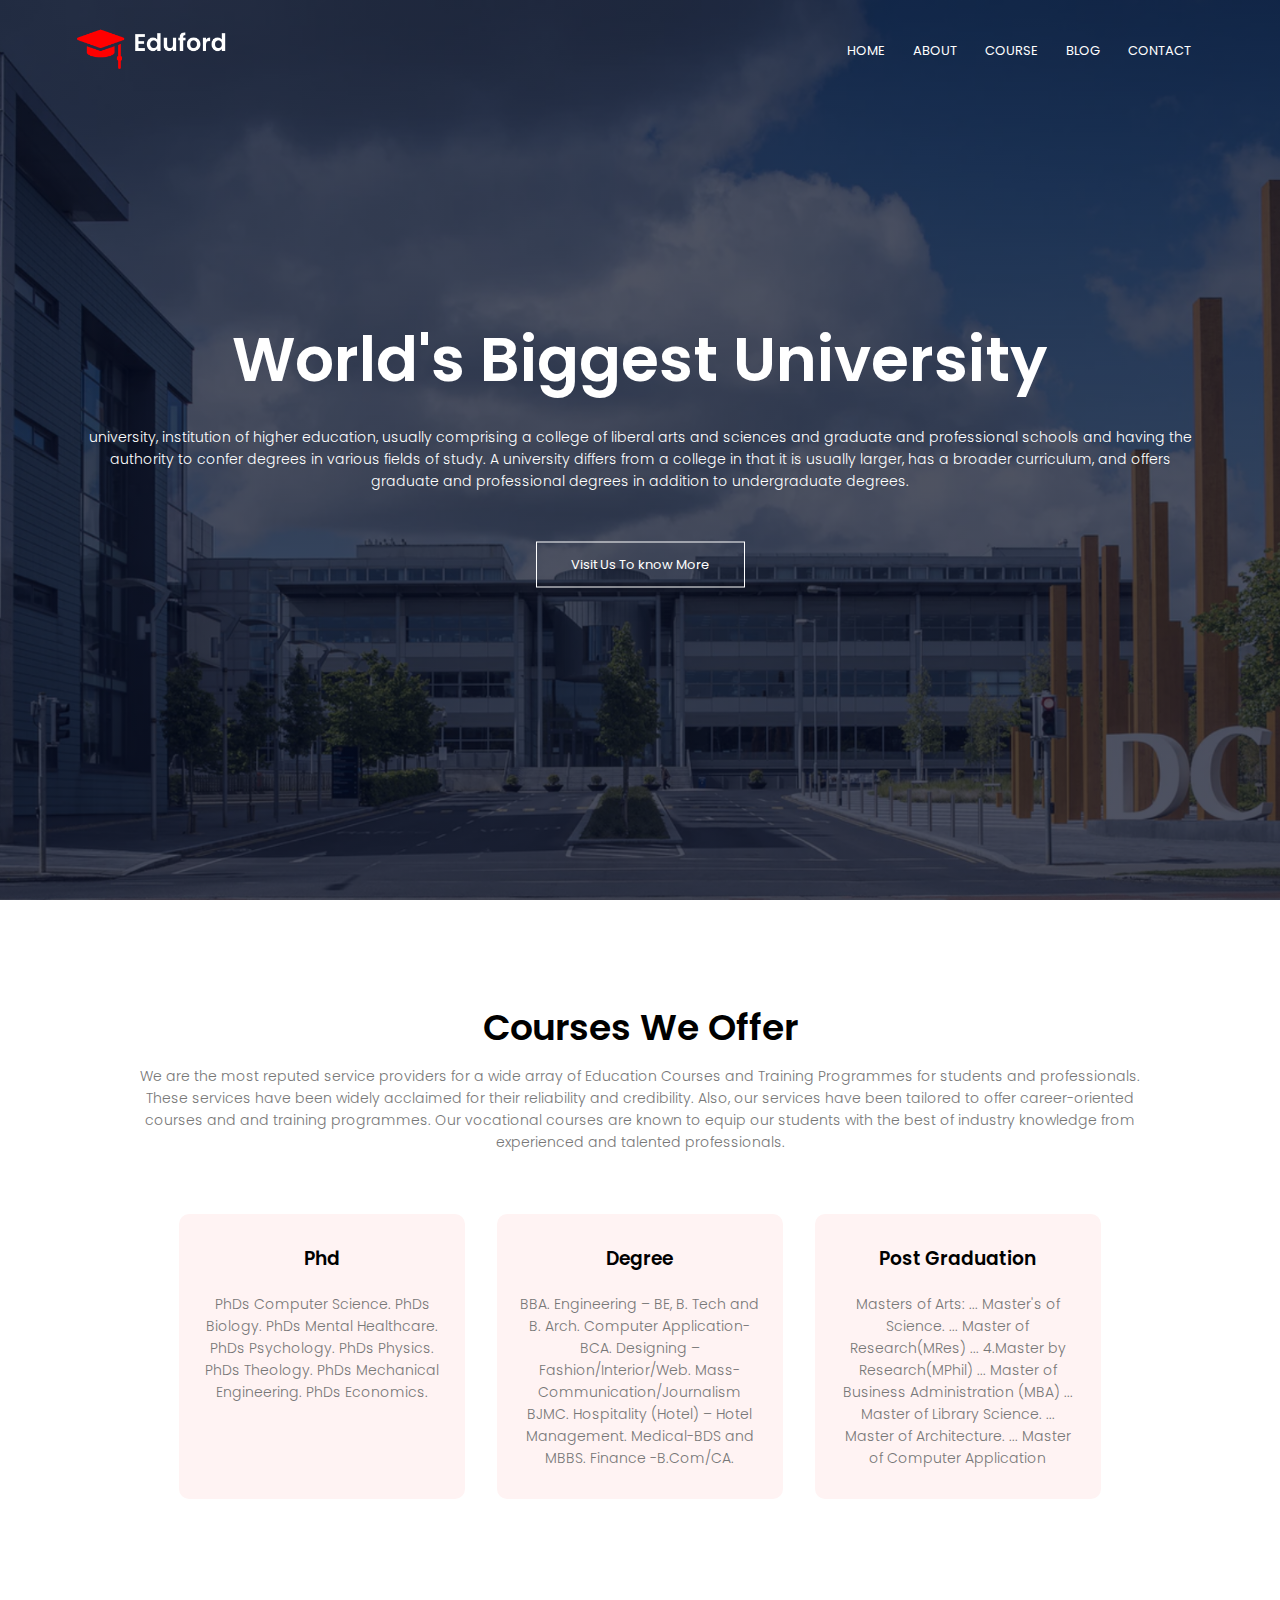
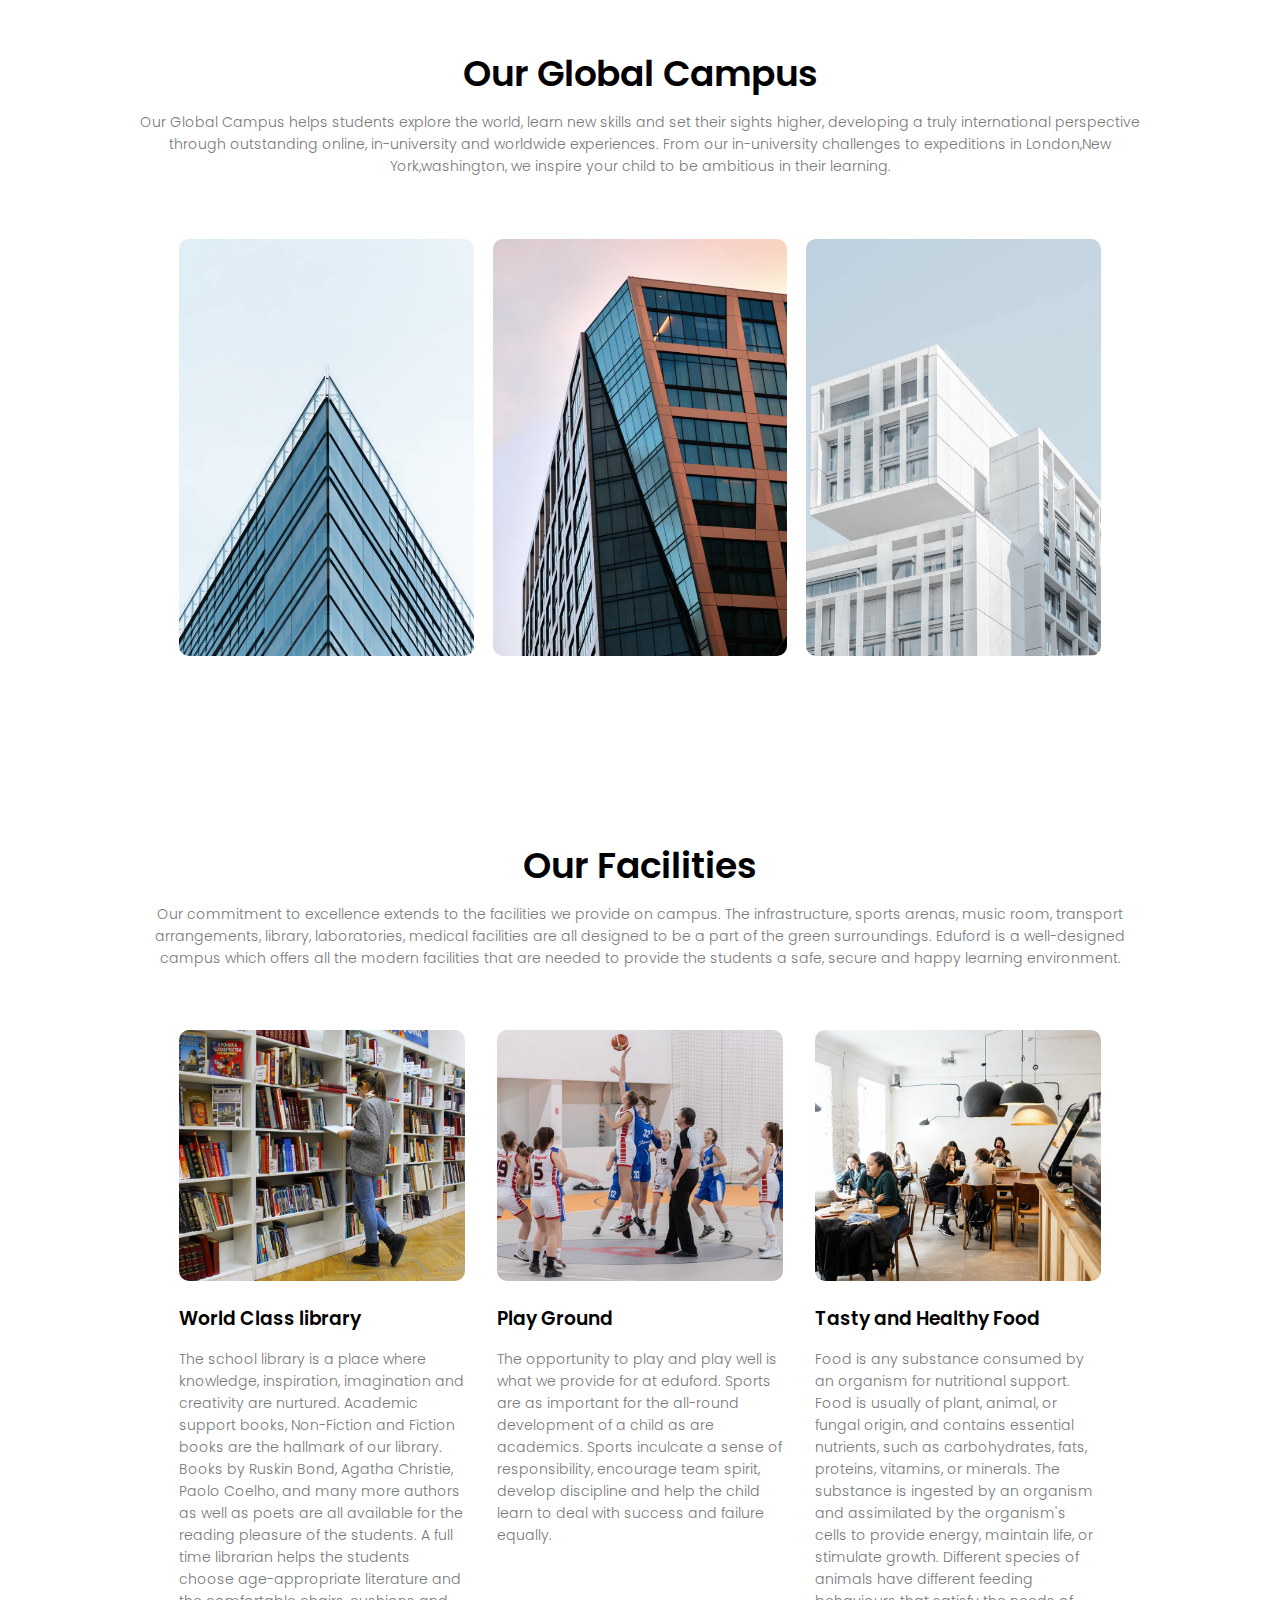
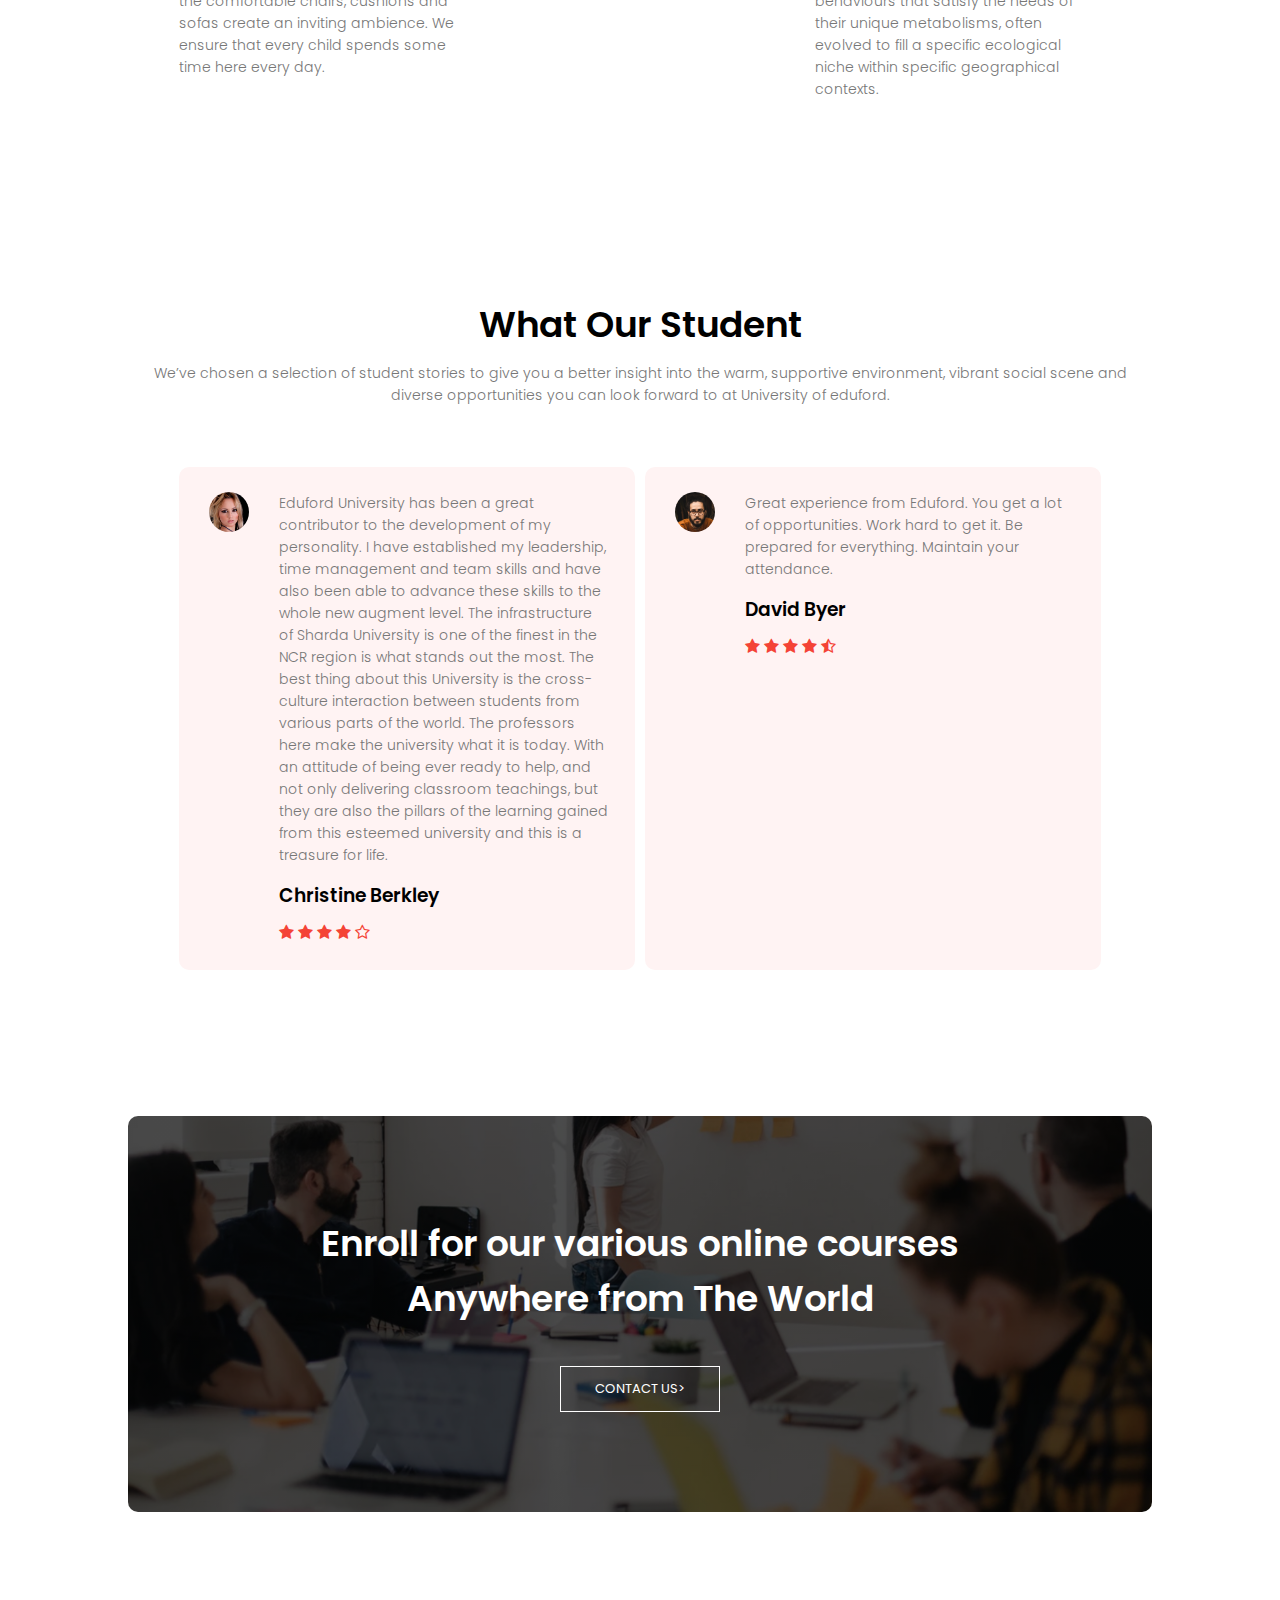
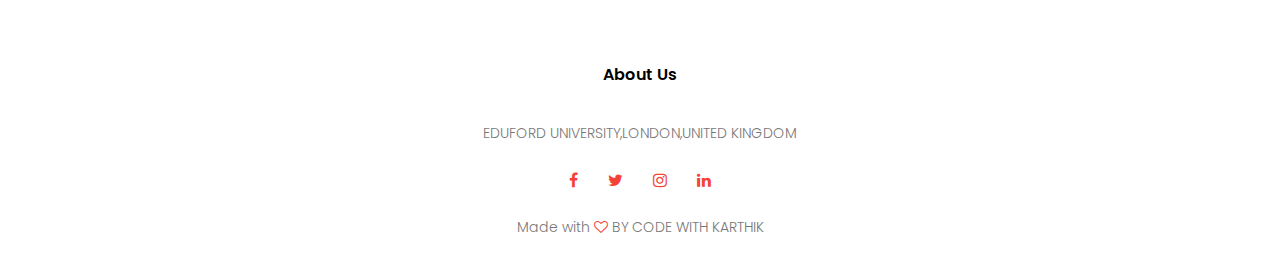
<file: index.html>
<!DOCTYPE html>
<html lang="en">
<head>
    <meta charset="UTF-8">
    <meta http-equiv="X-UA-Compatible" content="IE=edge">
    <meta name="viewport" content="width=device-width, initial-scale=1.0">
    <title>University Website</title>
    <link rel="stylesheet" href="style.css">
    <link rel="preconnect" href="https://fonts.googleapis.com">
<link rel="preconnect" href="https://fonts.gstatic.com" crossorigin>
<link href="https://fonts.googleapis.com/css2?family=Poppins:wght@100;200;300;400;600;700&display=swap" rel="stylesheet">

<link rel="stylesheet" href="https://stackpath.bootstrapcdn.com/font-awesome/4.7.0/css/font-awesome.min.css">
</head>
<body>
    <section class="header">
        <nav>
            <a href="index.html"><img src="eduford_img/logo.png"></a>
            <div class="nav-links" id="navLinks">
                <i class="fa fa-times" onclick="hideMenu()"></i>
                <ul>
                    <li><a href="index.html">HOME</a></li>
                    <li><a href="about.html">ABOUT</a></li>
                    <li><a href="course.html">COURSE</a></li>
                    <li><a href="blog.html">BLOG</a></li>
                    <li><a href="contact.html">CONTACT</a></li>
                </ul>
            </div>
            <i class="fa fa-bars" onclick="showMenu()"></i>
        </nav>
        <div class="text-box">
            <h1>World's Biggest University</h1>
            <p>university, institution of higher education, usually comprising a college of liberal arts and sciences and graduate and professional schools and having the authority to confer degrees in various fields of study. A university differs from a college in that it is usually larger, has a broader curriculum, and offers graduate and professional degrees in addition to undergraduate degrees. </p>
            <a href="" class="hero-btn">Visit Us To know More</a>
        </div>

    </section>
<!--------------Course---------------->

<section class="course">
<h1>Courses We Offer</h1>
<p>We are the most reputed service providers for a wide array of Education Courses and Training Programmes for students and professionals. These services have been widely acclaimed for their reliability and credibility. Also, our services have been tailored to offer career-oriented courses and and training programmes. Our vocational courses are known to equip our students with the best of industry knowledge from experienced and talented professionals.</p>

<div class="row">
    <div class="course-col">
        <h3>Phd</h3>
        <p>PhDs Computer Science.
            PhDs Biology.
            PhDs Mental Healthcare.
            PhDs Psychology.
            PhDs Physics.
            PhDs Theology.
            PhDs Mechanical Engineering.
            PhDs Economics.</p>
    </div>
    <div class="course-col">
        <h3>Degree</h3>
        <p>BBA.
            Engineering – BE, B. Tech and B. Arch.
            Computer Application-BCA.
            Designing – Fashion/Interior/Web.
            Mass-Communication/Journalism BJMC.
            Hospitality (Hotel) – Hotel Management.
            Medical-BDS and MBBS.
            Finance -B.Com/CA.</p>
    </div>
    <div class="course-col">
        <h3>Post Graduation</h3>
        <p>Masters of Arts: ...
            Master's of Science. ...
            Master of Research(MRes) ...
            4.Master by Research(MPhil) ...
            Master of Business Administration (MBA) ...
            Master of Library Science. ...
            Master of Architecture. ...
            Master of Computer Application</p>
    </div>
</div>

</section>

<!-- --------------CAMPUS------------------- -->

<section class="campus">
    <h1>Our Global Campus</h1>
    <p>Our Global Campus helps students explore the world, learn new skills and set their sights higher, developing a truly international perspective through outstanding online, in-university and worldwide experiences. From our in-university challenges to expeditions in London,New York,washington, we inspire your child to be ambitious in their learning.</p>

    <div class="row">
        <div class="campus-col">
        <img src="eduford_img/london.png">
        <div class="layer">
            <h3>LONDON</h3>
        </div>
        </div>
        <div class="campus-col">
            <img src="eduford_img/newyork.png">
            <div class="layer">
                <h3>NEW YORK</h3>
            </div>
            </div>
            <div class="campus-col">
                <img src="eduford_img/washington.png">
                <div class="layer">
                    <h3>WASHINGTON</h3>
                </div>
                </div>

 
    </div>

</section>

<!-- ----------------------facilities------------------------ -->

<section class="facilities">
<h1>Our Facilities</h1>
<p>Our commitment to excellence extends to the facilities we provide on campus. The infrastructure, sports arenas, music room, transport arrangements, library, laboratories, medical facilities are all designed to be a part of the green surroundings. Eduford is a well-designed campus which offers all the modern facilities that are needed to provide the students a safe, secure and happy learning environment.</p>

<div class="row">
    <div class="facilities-col">
        <img src="eduford_img/library.png">
        <h3>World Class library</h3>
        <p>The school library is a place where knowledge, inspiration, imagination and creativity are nurtured.
            Academic support books, Non-Fiction and Fiction books are the hallmark of our library. Books by Ruskin Bond, Agatha Christie, Paolo Coelho, and many more authors as well as poets are all available for the reading pleasure of the students. A full time librarian helps the students choose age-appropriate literature and the comfortable chairs, cushions and sofas create an inviting ambience.
            We ensure that every child spends some time here every day.</p>
    </div>
    <div class="facilities-col">
        <img src="eduford_img/basketball.png">
        <h3>Play Ground</h3>
        <p>The opportunity to play and play well is what we provide for at eduford. Sports are as important for the all-round development of a child as are academics. Sports inculcate a sense of responsibility, encourage team spirit, develop discipline and help the child learn to deal with success and failure equally.</p>
    </div>
    <div class="facilities-col">
        <img src="eduford_img/cafeteria.png">
        <h3>Tasty and Healthy Food</h3>
        <p>Food is any substance consumed by an organism for nutritional support. Food is usually of plant, animal, or fungal origin, and contains essential nutrients, such as carbohydrates, fats, proteins, vitamins, or minerals. The substance is ingested by an organism and assimilated by the organism's cells to provide energy, maintain life, or stimulate growth. Different species of animals have different feeding behaviours that satisfy the needs of their unique metabolisms, often evolved to fill a specific ecological niche within specific geographical contexts.</p>
    </div>
</div>


</section>

<!-- ----------------------------testimonials--------------- -->
<section class="testimonials">
    <h1>What Our Student</h1>
    <p>We’ve chosen a selection of student stories to give you a better insight into the warm, supportive environment, vibrant social scene and diverse opportunities you can look forward to at University of eduford.</p>
<div class="row">
    <div class="testimonials-col">
        <img src="eduford_img/user1.jpg">
        <div>
        <p>
            Eduford University has been a great contributor to the development of my personality. I have established my leadership, time management and team skills and have also been able to advance these skills to the whole new augment level. The infrastructure of Sharda University is one of the finest in the NCR region is what stands out the most. The best thing about this University is the cross-culture interaction between students from various parts of the world. The professors here make the university what it is today. With an attitude of being ever ready to help, and not only delivering classroom teachings, but they are also the pillars of the learning gained from this esteemed university and this is a treasure for life.</p>
        <h3>Christine Berkley</h3>
        <i class="fa fa-star"></i>
        <i class="fa fa-star"></i>
        <i class="fa fa-star"></i>
        <i class="fa fa-star"></i>
        <i class="fa fa-star-o"></i>
    </div>
    </div>
    <div class="testimonials-col">
        <img src="eduford_img/user2.jpg">
        <div>
        <p>Great experience from Eduford. You get a lot of opportunities. Work hard to get it. Be prepared for everything. Maintain your attendance.</p>
        <h3>David Byer</h3>
        <i class="fa fa-star"></i>
        <i class="fa fa-star"></i>
        <i class="fa fa-star"></i>
        <i class="fa fa-star"></i>
        <i class="fa fa-star-half-o"></i>
        </div>
    </div>
</div>
</section>

<!-- -----------------Call To Action-------------------- -->
<section class="cta">
<h1>Enroll for our various online courses<br> Anywhere from The World</h1>
<a href="" class="hero-btn">CONTACT US></a>


</section>

<!-- ----------------------------FOOTER---------------------- -->

<section class="footer">
<h4>About Us</h4>
<p>EDUFORD UNIVERSITY,LONDON,UNITED KINGDOM

</p>
<div class="icons">
    <i class="fa fa-facebook"></i>
    <i class="fa fa-twitter"></i>
    <i class="fa fa-instagram"></i>
    <i class="fa fa-linkedin"></i>
</div>
<p>Made with <i class="fa fa-heart-o"></i> BY CODE WITH KARTHIK</p>

</section>


   

    <!----------javascript for toggle menu-------->
    <script>
        var navLinks=document.getElementById("navLinks");
        function showMenu(){
            navLinks.style.right="0";
        }
        function hideMenu(){
            navLinks.style.right="-200px";
        }
    </script>
</body>
</html>
</file>
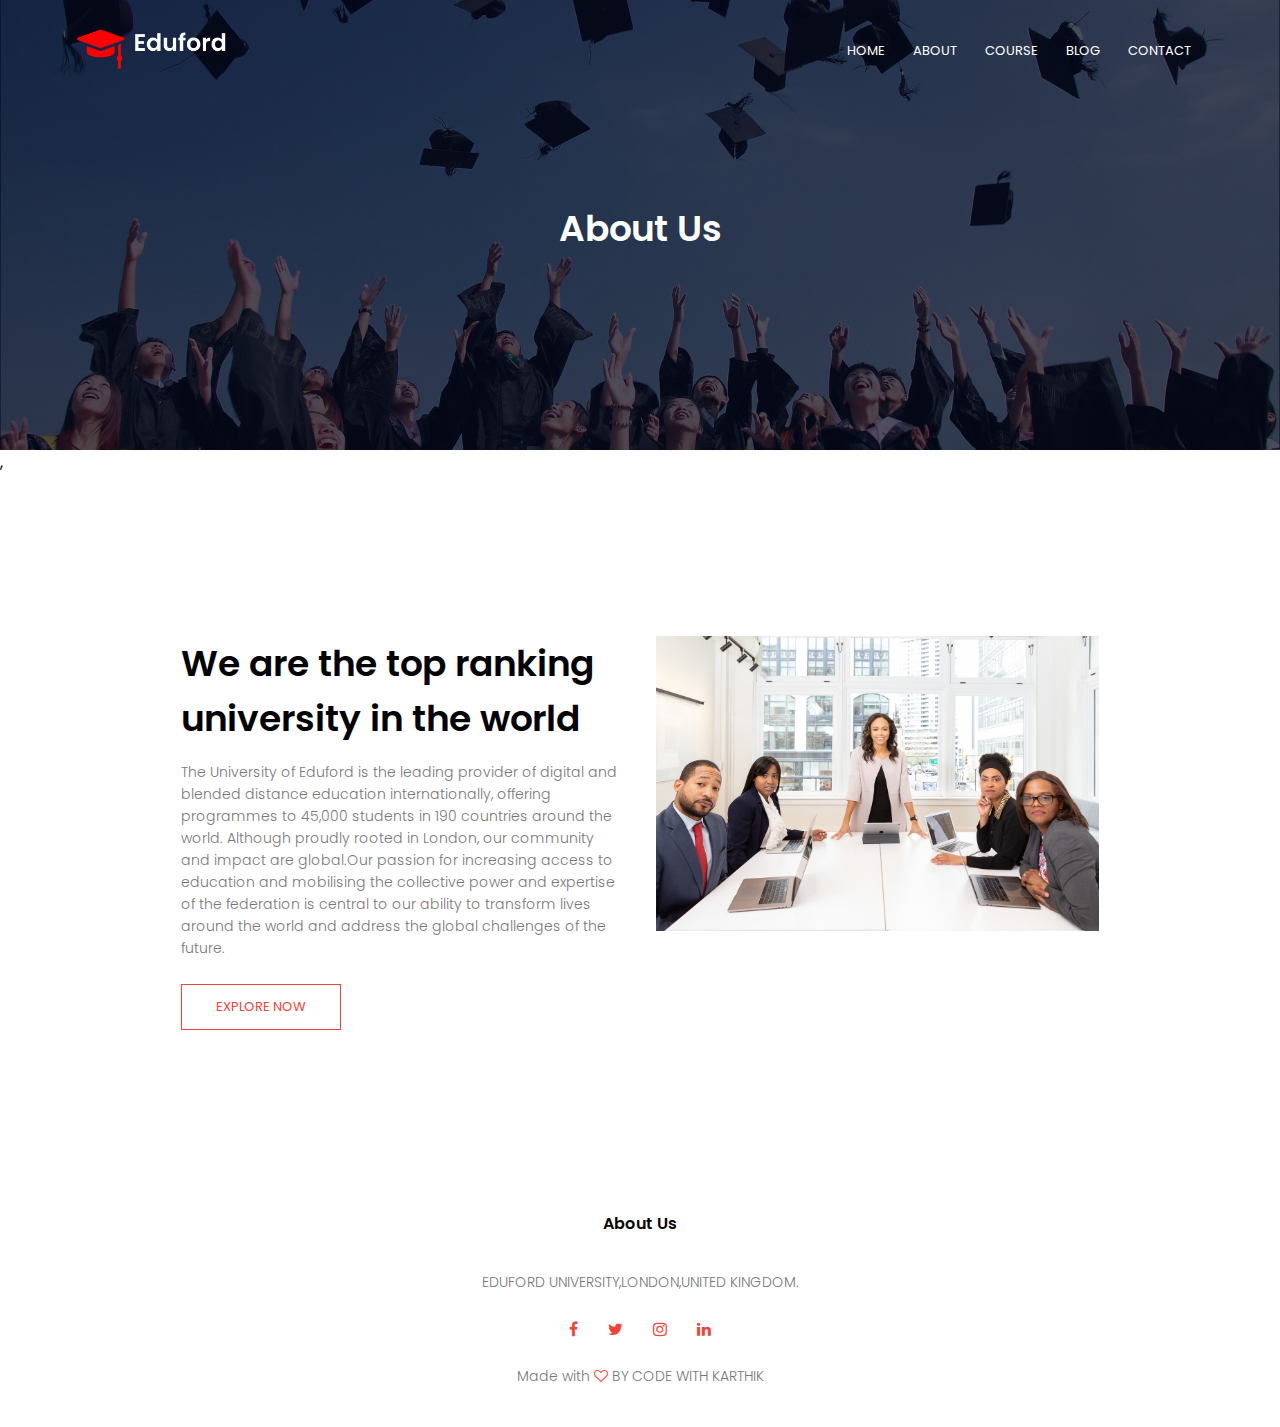
<file: about.html>
<!DOCTYPE html>
<html lang="en">
<head>
    <meta charset="UTF-8">
    <meta http-equiv="X-UA-Compatible" content="IE=edge">
    <meta name="viewport" content="width=device-width, initial-scale=1.0">
    <title>University Website</title>
    <link rel="stylesheet" href="style.css">
    <link rel="preconnect" href="https://fonts.googleapis.com">
<link rel="preconnect" href="https://fonts.gstatic.com" crossorigin>
<link href="https://fonts.googleapis.com/css2?family=Poppins:wght@100;200;300;400;600;700&display=swap" rel="stylesheet">

<link rel="stylesheet" href="https://stackpath.bootstrapcdn.com/font-awesome/4.7.0/css/font-awesome.min.css">
</head>
<body>
    <section class="sub-header">
        <nav>
            <a href="index.html"><img src="eduford_img/logo.png"></a>
            <div class="nav-links" id="navLinks">
                <i class="fa fa-times" onclick="hideMenu()"></i>
                <ul>
                    <li><a href="index.html">HOME</a></li>
                    <li><a href="about.html">ABOUT</a></li>
                    <li><a href="course.html">COURSE</a></li>
                    <li><a href="blog.html">BLOG</a></li>
                    <li><a href="contact.html">CONTACT</a></li>
                </ul>
            </div>
            <i class="fa fa-bars" onclick="showMenu()"></i>
        </nav>
        <h1>About Us</h1>

    </section>

<!-- --------------------------about us content---------------------- -->

,<section class="about-us">

<div class="row">
    <div class="about-col">
        <h1>We are the top ranking university in the world</h1>
        <p>
            The University of Eduford is the leading provider of digital and blended distance education internationally, offering programmes to 45,000 students in 190 countries around the world. Although proudly rooted in London, our community and impact are global.Our passion for increasing access to education and mobilising the collective power and expertise of the federation is central to our ability to transform lives around the world and address the global challenges of the future.
        </p>
<a href="" class="hero-btn red-btn">EXPLORE NOW</a>
    </div>
    <div class="about-col">
        <img src="eduford_img/about.jpg">
    </div>
</div>


</section>














<!-- ----------------------------FOOTER---------------------- -->

<section class="footer">
<h4>About Us</h4>
<p>EDUFORD UNIVERSITY,LONDON,UNITED KINGDOM.</p>
<div class="icons">
    <i class="fa fa-facebook"></i>
    <i class="fa fa-twitter"></i>
    <i class="fa fa-instagram"></i>
    <i class="fa fa-linkedin"></i>
</div>
<p>Made with <i class="fa fa-heart-o"></i> BY CODE WITH KARTHIK</p>

</section>


   

    <!----------javascript for toggle menu-------->
    <script>
        var navLinks=document.getElementById("navLinks");
        function showMenu(){
            navLinks.style.right="0";
        }
        function hideMenu(){
            navLinks.style.right="-200px";
        }
    </script>
</body>
</html>
</file>
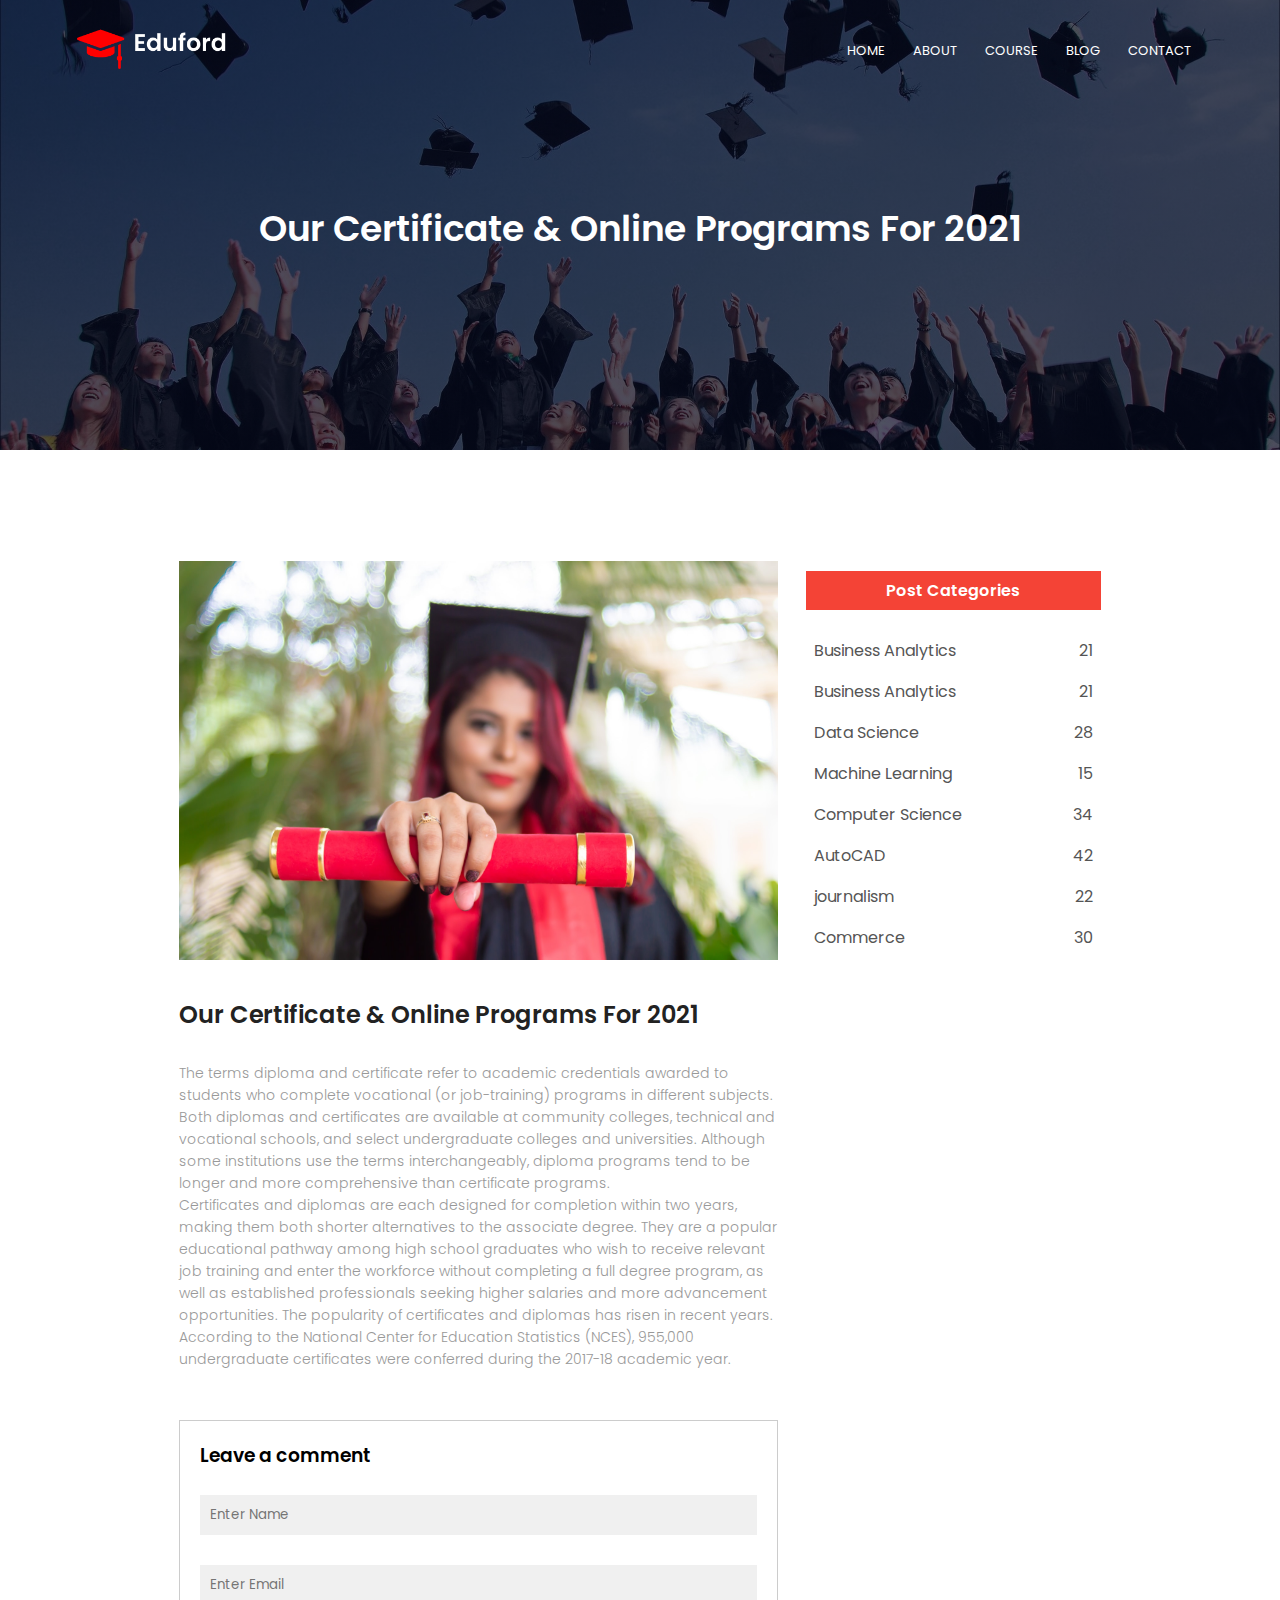
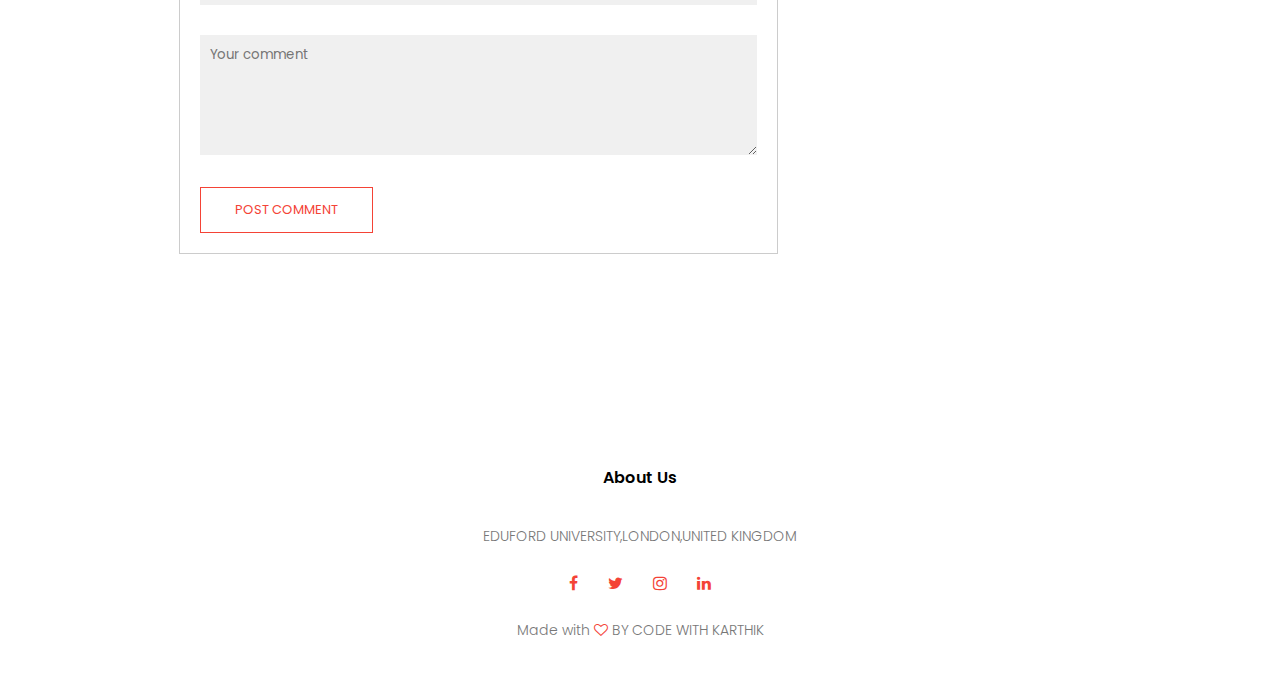
<file: blog.html>
<!DOCTYPE html>
<html lang="en">
<head>
    <meta charset="UTF-8">
    <meta http-equiv="X-UA-Compatible" content="IE=edge">
    <meta name="viewport" content="width=device-width, initial-scale=1.0">
    <title>University Website</title>
    <link rel="stylesheet" href="style.css">
    <link rel="preconnect" href="https://fonts.googleapis.com">
<link rel="preconnect" href="https://fonts.gstatic.com" crossorigin>
<link href="https://fonts.googleapis.com/css2?family=Poppins:wght@100;200;300;400;600;700&display=swap" rel="stylesheet">

<link rel="stylesheet" href="https://stackpath.bootstrapcdn.com/font-awesome/4.7.0/css/font-awesome.min.css">
</head>
<body>
    <section class="sub-header">
        <nav>
            <a href="index.html"><img src="eduford_img/logo.png"></a>
            <div class="nav-links" id="navLinks">
                <i class="fa fa-times" onclick="hideMenu()"></i>
                <ul>
                    <li><a href="index.html">HOME</a></li>
                    <li><a href="about.html">ABOUT</a></li>
                    <li><a href="course.html">COURSE</a></li>
                    <li><a href="blog.html">BLOG</a></li>
                    <li><a href="contact.html">CONTACT</a></li>
                </ul>
            </div>
            <i class="fa fa-bars" onclick="showMenu()"></i>
        </nav>
        <h1>Our Certificate & Online Programs For 2021</h1>

    </section>


    <!-- ------------------blog page content---------------------- -->
    <section class="blog-content">
<div class="row">
    <div class="blog-left">
        <img src="eduford_img/certificate.jpg">
        <h2>Our Certificate & Online Programs For 2021</h2>
        <p>The terms diploma and certificate refer to academic credentials awarded to students who complete vocational (or job-training) programs in different subjects. Both diplomas and certificates are available at community colleges, technical and vocational schools, and select undergraduate colleges and universities. Although some institutions use the terms interchangeably, diploma programs tend to be longer and more comprehensive than certificate programs.
            <br>

        Certificates and diplomas are each designed for completion within two years, making them both shorter alternatives to the associate degree. They are a popular educational pathway among high school graduates who wish to receive relevant job training and enter the workforce without completing a full degree program, as well as established professionals seeking higher salaries and more advancement opportunities. The popularity of certificates and diplomas has risen in recent years. According to the National Center for Education Statistics (NCES), 955,000 undergraduate certificates were conferred during the 2017-18 academic year.</p>
        
      
       <div class="comment-box">


        <h3>Leave a comment</h3>
        <form class="comment-form">
            <input type="text" placeholder="Enter Name">
            <input type="email" placeholder="Enter Email">
            <textarea rows="5" placeholder="Your comment"></textarea>
            <button type="submit" class="hero-btn red-btn">POST COMMENT</button>
        </form>
       </div>











    </div>
    <div class="blog-right">
        <h3>Post Categories</h3>
        <div>
            <span>Business Analytics</span>
            <span>21</span>
        </div>
        <div>
            <span>Business Analytics</span>
            <span>21</span>
        </div>
        <div>
            <span>Data Science</span>
            <span>28</span>
        </div>
        <div>
            <span>Machine Learning</span>
            <span>15</span>
        </div>
        <div>
            <span>Computer Science</span>
            <span>34</span>
        </div>
        <div>
            <span>AutoCAD</span>
            <span>42</span>
        </div>
        <div>
            <span>journalism</span>
            <span>22</span>
        </div>
        <div>
            <span>Commerce</span>
            <span>30</span>
        </div>
    </div>
</div>

    </section>





<!-- ----------------------------FOOTER---------------------- -->

<section class="footer">
<h4>About Us</h4>
<p>EDUFORD UNIVERSITY,LONDON,UNITED KINGDOM</p>
<div class="icons">
    <i class="fa fa-facebook"></i>
    <i class="fa fa-twitter"></i>
    <i class="fa fa-instagram"></i>
    <i class="fa fa-linkedin"></i>
</div>
<p>Made with <i class="fa fa-heart-o"></i> BY CODE WITH KARTHIK</p>

</section>


   

    <!----------javascript for toggle menu-------->
    <script>
        var navLinks=document.getElementById("navLinks");
        function showMenu(){
            navLinks.style.right="0";
        }
        function hideMenu(){
            navLinks.style.right="-200px";
        }
    </script>
</body>
</html>
</file>
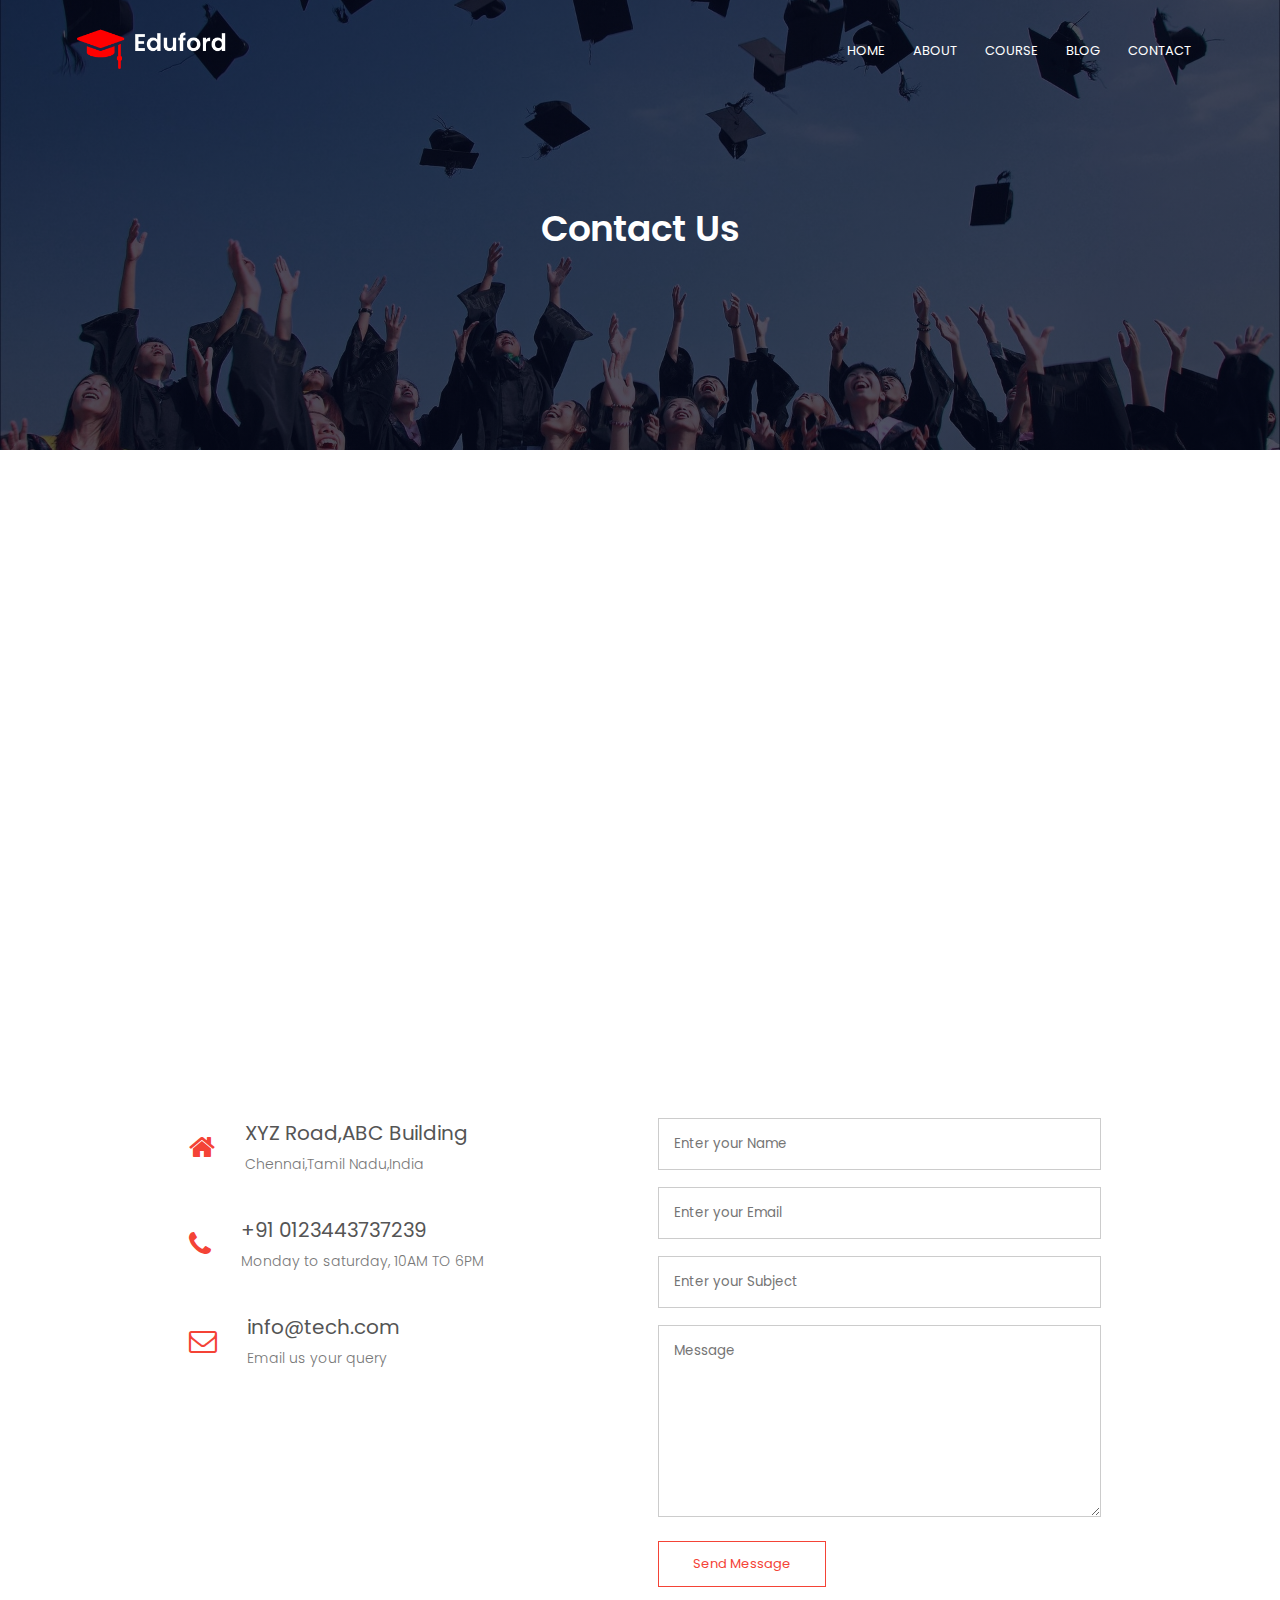
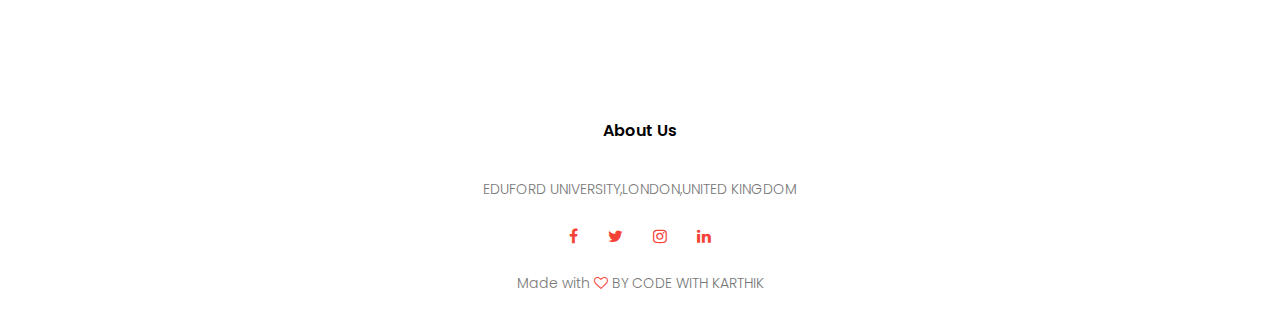
<file: contact.html>
<!DOCTYPE html>
<html lang="en">
<head>
    <meta charset="UTF-8">
    <meta http-equiv="X-UA-Compatible" content="IE=edge">
    <meta name="viewport" content="width=device-width, initial-scale=1.0">
    <title>University Website</title>
    <link rel="stylesheet" href="style.css">
    <link rel="preconnect" href="https://fonts.googleapis.com">
<link rel="preconnect" href="https://fonts.gstatic.com" crossorigin>
<link href="https://fonts.googleapis.com/css2?family=Poppins:wght@100;200;300;400;600;700&display=swap" rel="stylesheet">

<link rel="stylesheet" href="https://stackpath.bootstrapcdn.com/font-awesome/4.7.0/css/font-awesome.min.css">
</head>
<body>
    <section class="sub-header">
        <nav>
            <a href="index.html"><img src="eduford_img/logo.png"></a>
            <div class="nav-links" id="navLinks">
                <i class="fa fa-times" onclick="hideMenu()"></i>
                <ul>
                    <li><a href="index.html">HOME</a></li>
                    <li><a href="about.html">ABOUT</a></li>
                    <li><a href="course.html">COURSE</a></li>
                    <li><a href="blog.html">BLOG</a></li>
                    <li><a href="contact.html">CONTACT</a></li>
                </ul>
            </div>
            <i class="fa fa-bars" onclick="showMenu()"></i>
        </nav>
        <h1>Contact Us</h1>

    </section>
<!-- ------------------Contact Us---------------- -->
<section class="location">
    <iframe src="https://www.google.com/maps/embed?pb=!1m18!1m12!1m3!1d31080.51698688616!2d80.08815386838802!3d13.158323706937939!2m3!1f0!2f0!3f0!3m2!1i1024!2i768!4f13.1!3m3!1m2!1s0x3a5262af6f0f6b93%3A0x31bdcc3e8864285a!2sNew%20Vellanur%2C%20Tamil%20Nadu!5e0!3m2!1sen!2sin!4v1669620256697!5m2!1sen!2sin" width="600" height="450" style="border:0;" allowfullscreen="" loading="lazy" referrerpolicy="no-referrer-when-downgrade"></iframe>
</section>
<section class="contact-us">
    <div class="row">
        <div class="contact-col">
            <div><i class="fa fa-home"></i>
            <span>
                <h5>XYZ Road,ABC Building</h5>
                <p>Chennai,Tamil Nadu,India</p>
            </span>
            
            </div>
            <div><i class="fa fa-phone"></i>
                <span>
                    <h5>+91 0123443737239</h5>
                    <p>Monday to saturday, 10AM TO 6PM</p>
                </span>
                
                </div>
                <div><i class="fa fa-envelope-o"></i>
                    <span>
                        <h5>info@tech.com</h5>
                        <p>Email us your query</p>
                    </span>
                    
                    </div>
        </div>
        <div class="contact-col">
            <form action="form-handler.php" method="post">
                <input type="text" name="name" placeholder="Enter your Name">
                <input type="email" name="email" placeholder="Enter your Email">
                <input type="text" name="subject" placeholder="Enter your Subject">
                <textarea rows="8" name="message" placeholder="Message"></textarea>
                <button type="submit" class="hero-btn red-btn">Send Message</button>
            </form>
        </div>
    </div>
</section>





<!-- ----------------------------FOOTER---------------------- -->

<section class="footer">
<h4>About Us</h4>
<p>EDUFORD UNIVERSITY,LONDON,UNITED KINGDOM</p>
<div class="icons">
    <i class="fa fa-facebook"></i>
    <i class="fa fa-twitter"></i>
    <i class="fa fa-instagram"></i>
    <i class="fa fa-linkedin"></i>
</div>
<p>Made with <i class="fa fa-heart-o"></i> BY CODE WITH KARTHIK</p>

</section>


   

    <!----------javascript for toggle menu-------->
    <script>
        var navLinks=document.getElementById("navLinks");
        function showMenu(){
            navLinks.style.right="0";
        }
        function hideMenu(){
            navLinks.style.right="-200px";
        }
    </script>
</body>
</html>
</file>
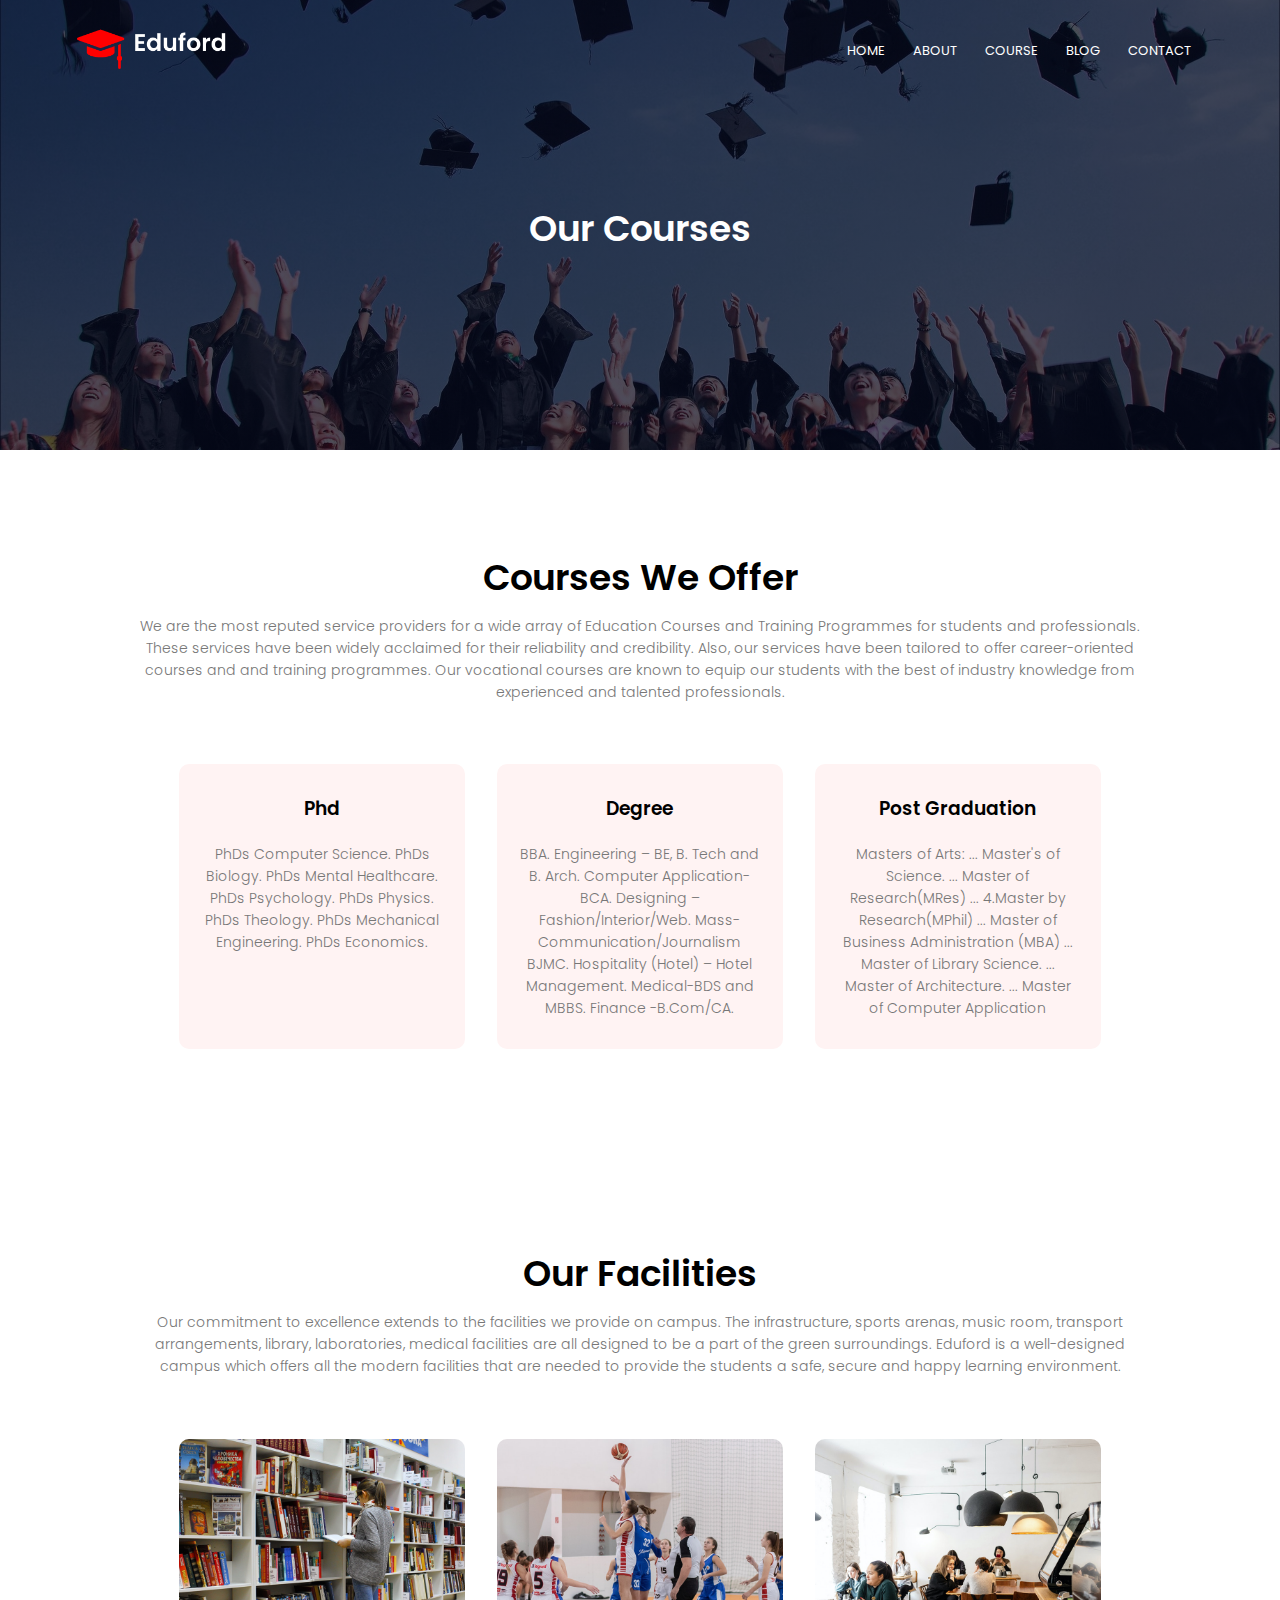
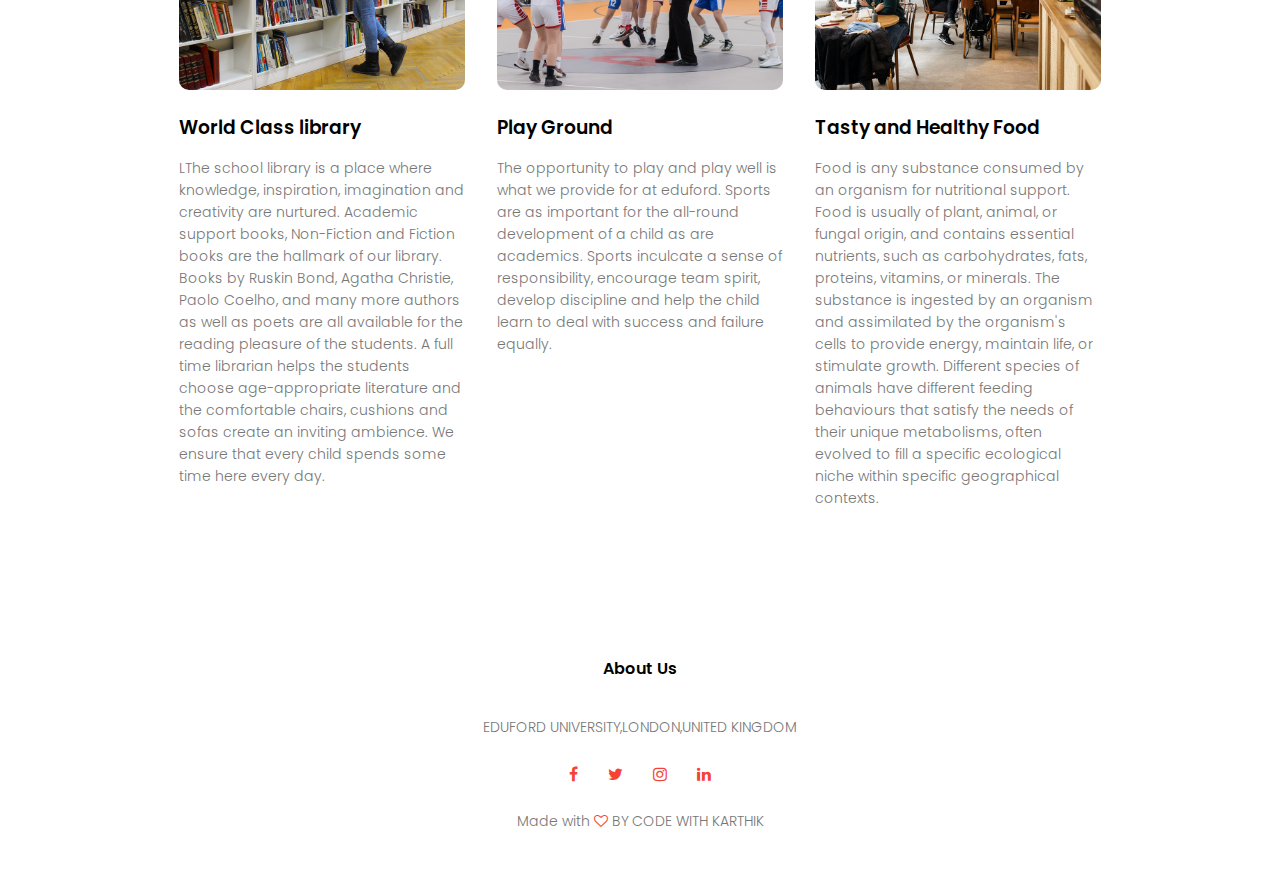
<file: course.html>
<!DOCTYPE html>
<html lang="en">
<head>
    <meta charset="UTF-8">
    <meta http-equiv="X-UA-Compatible" content="IE=edge">
    <meta name="viewport" content="width=device-width, initial-scale=1.0">
    <title>University Website</title>
    <link rel="stylesheet" href="style.css">
    <link rel="preconnect" href="https://fonts.googleapis.com">
<link rel="preconnect" href="https://fonts.gstatic.com" crossorigin>
<link href="https://fonts.googleapis.com/css2?family=Poppins:wght@100;200;300;400;600;700&display=swap" rel="stylesheet">

<link rel="stylesheet" href="https://stackpath.bootstrapcdn.com/font-awesome/4.7.0/css/font-awesome.min.css">
</head>
<body>
    <section class="sub-header">
        <nav>
            <a href="index.html"><img src="eduford_img/logo.png"></a>
            <div class="nav-links" id="navLinks">
                <i class="fa fa-times" onclick="hideMenu()"></i>
                <ul>
                    <li><a href="index.html">HOME</a></li>
                    <li><a href="about.html">ABOUT</a></li>
                    <li><a href="course.html">COURSE</a></li>
                    <li><a href="blog.html">BLOG</a></li>
                    <li><a href="contact.html">CONTACT</a></li>
                </ul>
            </div>
            <i class="fa fa-bars" onclick="showMenu()"></i>
        </nav>
        <h1>Our Courses</h1>

    </section>

<!-- ------------------------Courses-------------------------- -->
<section class="course">
    <h1>Courses We Offer</h1>
    <p>We are the most reputed service providers for a wide array of Education Courses and Training Programmes for students and professionals. These services have been widely acclaimed for their reliability and credibility. Also, our services have been tailored to offer career-oriented courses and and training programmes. Our vocational courses are known to equip our students with the best of industry knowledge from experienced and talented professionals.</p>
    
    <div class="row">
        <div class="course-col">
            <h3>Phd</h3>
            <p>PhDs Computer Science.
                PhDs Biology.
                PhDs Mental Healthcare.
                PhDs Psychology.
                PhDs Physics.
                PhDs Theology.
                PhDs Mechanical Engineering.
                PhDs Economics.</p>
        </div>
        <div class="course-col">
            <h3>Degree</h3>
            <p>BBA.
                Engineering – BE, B. Tech and B. Arch.
                Computer Application-BCA.
                Designing – Fashion/Interior/Web.
                Mass-Communication/Journalism BJMC.
                Hospitality (Hotel) – Hotel Management.
                Medical-BDS and MBBS.
                Finance -B.Com/CA.</p>
        </div>
        <div class="course-col">
            <h3>Post Graduation</h3>
            <p>Masters of Arts: ...
                Master's of Science. ...
                Master of Research(MRes) ...
                4.Master by Research(MPhil) ...
                Master of Business Administration (MBA) ...
                Master of Library Science. ...
                Master of Architecture. ...
                Master of Computer Application</p>
        </div>
    </div>
    
    </section>


<!-- ---------------------------facilities--------------------- -->
<section class="facilities">
    <h1>Our Facilities</h1>
    <p>Our commitment to excellence extends to the facilities we provide on campus. The infrastructure, sports arenas, music room, transport arrangements, library, laboratories, medical facilities are all designed to be a part of the green surroundings. Eduford is a well-designed campus which offers all the modern facilities that are needed to provide the students a safe, secure and happy learning environment.</p>
    
    <div class="row">
        <div class="facilities-col">
            <img src="eduford_img/library.png">
            <h3>World Class library</h3>
            <p>LThe school library is a place where knowledge, inspiration, imagination and creativity are nurtured.
                Academic support books, Non-Fiction and Fiction books are the hallmark of our library. Books by Ruskin Bond, Agatha Christie, Paolo Coelho, and many more authors as well as poets are all available for the reading pleasure of the students. A full time librarian helps the students choose age-appropriate literature and the comfortable chairs, cushions and sofas create an inviting ambience.
                We ensure that every child spends some time here every day.</p>
        </div>
        <div class="facilities-col">
            <img src="eduford_img/basketball.png">
            <h3>Play Ground</h3>
            <p>The opportunity to play and play well is what we provide for at eduford. Sports are as important for the all-round development of a child as are academics. Sports inculcate a sense of responsibility, encourage team spirit, develop discipline and help the child learn to deal with success and failure equally.</p>
        </div>
        <div class="facilities-col">
            <img src="eduford_img/cafeteria.png">
            <h3>Tasty and Healthy Food</h3>
            <p>Food is any substance consumed by an organism for nutritional support. Food is usually of plant, animal, or fungal origin, and contains essential nutrients, such as carbohydrates, fats, proteins, vitamins, or minerals. The substance is ingested by an organism and assimilated by the organism's cells to provide energy, maintain life, or stimulate growth. Different species of animals have different feeding behaviours that satisfy the needs of their unique metabolisms, often evolved to fill a specific ecological niche within specific geographical contexts.</p>
        </div>
    </div>
    
    
    </section>










<!-- ----------------------------FOOTER---------------------- -->

<section class="footer">
<h4>About Us</h4>
<p>EDUFORD UNIVERSITY,LONDON,UNITED KINGDOM</p>
<div class="icons">
    <i class="fa fa-facebook"></i>
    <i class="fa fa-twitter"></i>
    <i class="fa fa-instagram"></i>
    <i class="fa fa-linkedin"></i>
</div>
<p>Made with <i class="fa fa-heart-o"></i> BY CODE WITH KARTHIK</p>

</section>


   

    <!----------javascript for toggle menu-------->
    <script>
        var navLinks=document.getElementById("navLinks");
        function showMenu(){
            navLinks.style.right="0";
        }
        function hideMenu(){
            navLinks.style.right="-200px";
        }
    </script>
</body>
</html>
</file>
<file: style.css>
*{
    margin:0;
    padding: 0;
    
   font-family: 'Poppins', sans-serif;
}
.header{
    min-height: 100vh;
    width: 100%;
    background-image:linear-gradient(rgba(4,9,30,0.7),rgba(4,9,30,0.7)),url(eduford_img/banner.png);
    background-position: center;
    background-size: cover;
    position: relative;
}
nav{
    display: flex;
    padding: 2% 6%;
    justify-content: space-between;
    align-items: center;
}
nav img{
    width: 150px;
}
.nav-links{
    flex: 1;
    text-align: right;
}
.nav-links ul li{
    list-style: none;
    display: inline-block;
    padding: 8px 12px;
    position: relative;
}
.nav-links ul li a{
    color: #fff;
    text-decoration: none;
    font-size: 13px;
}
.nav-links ul li::after{
    content: '';
    width: 0%;
    height: 2px;
    background: #f44336;
    display:block;
    margin: auto;
    transition: 0.5s;
}
.nav-links ul li:hover::after{
    width: 100%;
}
.text-box{
    width: 90%;
    color: #fff;
    position: absolute;
    top: 50%;
    left: 50%;
    transform: translate(-50%,-50%);
    text-align: center;
}
.text-box h1{
    font-size: 62px;
}
.text-box p{
    margin: 10px 0px 40px;
    font-size: 14px;
    color: #fff;
}
.hero-btn{
    display: inline-block;
    text-decoration: none;
    color: #fff;
    border: 1px solid #fff;
    padding: 12px 34px;
    font-size: 13px;
    background: transparent;
    position: relative;
    cursor: pointer;
}
.hero-btn:hover{
    border: 1px solid #f44336;
    background: #f44336;
    transition: 1s;
}
nav .fa{
    display: none;
}
@media(max-width:700px) {
    .text-box h1{
        font-size: 20px;

    }
    .nav-links ul li{
        display: block;
    }
    .nav-links{
        position: fixed;
        background: #f44336;
        height: 100vh;
        width: 200px;
        top: 0;
        right:-200px;
        text-align: left;
        z-index: 2;
        transition: 1s;
    }
    nav .fa{
        display: block;
        color: #fff;
        margin: 10px;
        font-size: 22px;
        cursor: pointer;
    }
    .nav-links ul{
        padding: 30px;
    }
}


/* ------course------ */

.course{
    width:80%;
    margin: auto;
    text-align: center;
    padding-top: 100px;
}
h1{
    font-size: 36px;
    font-weight: 600;
}
p{
    color: #777;
    font-size: 14px;
    font-weight: 300;
    line-height: 22px;
    padding: 10px;
}

.row{
    margin: 5%;
    display: flex;
    justify-content: space-between;
}

.course-col{
    flex-basis: 31%;
    background: #fff3f3;
    border-radius: 10px;
    margin-bottom: 5%;
    padding: 20px 12px;
    box-sizing: border-box;
    transition: 0.5s;
}
h3{
    text-align: center;
    font-weight: 600;
    margin: 10px 0;
}
.course-col:hover{
    box-shadow:0 0 20px 0px rgba(0,0,0,0.2);
}
@media(max-width:700px){
    .row{
        flex-direction: column;
    }
}

/* -----------------------------------------campus--------------------------------------- */

.campus{
    width: 80%;
    margin: auto;
    text-align: center;
    padding-top: 50px;
}
.campus-col{
    flex-basis: 32%;
    border-radius: 10px;
    margin-bottom: 30px;
    position: relative;
    overflow: hidden;
}
.campus-col img{
    width: 100%;
    display: block;
}
.layer{
    background: transparent;
    height: 100%;
    width: 100%;
    position: absolute;
    top: 0;
    left: 0;
    transition: 0.5s;
}
.layer:hover{
    background: rgba(226,0,0,0.7);
}
.layer h3{
    width: 100%;
    font-weight: 500;
    color: #fff;
    font-size: 26px;
    bottom: 0;
    left: 50%;
    transform: translateX(-50%);
    position: absolute;
    opacity: 0;
    transition: 0.5s;
}
.layer:hover h3{
    bottom: 49%;
    opacity: 1;
}

/* --------------------facilities------------------- */

.facilities{
    width: 80%;
    margin: auto;
    text-align: center;
    padding-top: 100px;
}

.facilities-col{
    flex-basis: 31%;
    border-radius: 10px;
    margin-bottom: 5%;
    text-align: left;
}
.facilities-col img{
    width: 100%;
    border-radius: 10px;
}

.facilities-col p{
    padding: 0;
}
.facilities-col h3{
    margin-top: 16px;
    margin-bottom: 15px;
    text-align: left;
}




/* ---------------------------testimonials--------------------------- */

.testimonials{
    width: 80%;
    margin: auto;
    padding-top:100px;
    text-align: center;
}

.testimonials-col{
    flex-basis: 44%;
    border-radius: 10px;
    margin-bottom: 5%;
    text-align: left;
    background: #fff3f3;
    padding: 25px;
    cursor: pointer;
    display: flex;

}

.testimonials-col img{
    height: 40px;
    margin-left: 5px;
    margin-right: 30px;
    border-radius: 50%;
}
.testimonials-col p{
    padding: 0;

}
.testimonials-col h3{
    margin-top: 15px;
    text-align: left;
}

.testimonials-col .fa{
    color: #f44336;
}
@media(max-width:700px){
    .testimonials-col img{
       
        margin-left: 0px;
        margin-right: 15px;
        
    }
}

/* -------------------call to action---------------------------- */
.cta{
    margin: 100px auto;
    width: 80%;
    background-image: linear-gradient(rgba(0,0,0,0.7),rgba(0,0,0,0.7)),url(eduford_img/banner2.jpg);
    background-position: center;
    background-size: cover;
    border-radius: 10px;
    text-align: center;
    padding:100px 0;
}

.cta h1{
    color: #fff;
    margin-bottom: 40px;
    padding: 0;
}
@media(max-width:700px){
    .cta h1{
        font-size: 24px;
    }
}



/* -------------------------------footer---------------------- */
.footer{
    width:100%;
    text-align: center;
    padding: 30px 0;

}

.footer h4{
    margin-bottom: 25px;
    margin-top: 20px;
    font-weight: 600;
}
.icons .fa{
    color:#f44336;
    margin: 0 13px;
    cursor: pointer;
    padding: 18px 0;
}
.fa-heart-o{
    color: #f44336;
}



/* -----------------------------About Us Page------------ */

.sub-header{
    height: 50vh;
    width: 100%;
    background-image: linear-gradient(rgba(4,9,30,0.7),rgba(4,9,30,0.7)),url(eduford_img/background.jpg);
    background-position: center;
    background-size: cover;
    text-align: center;
    color: #fff;
}

.sub-header h1{
    margin-top: 100px;
}

.about-us{
    width: 80%;
    margin: auto;
    padding-top: 80px;
    padding-bottom: 50px;

}
.about-col{
    flex-basis: 48%;
    padding: 30px 2px;
}
.about-col img{
    width: 100%;

}

.about-col h1{
    padding-top: 0;
}
.about-col p{
    padding: 15px 0 25px;
}
.red-btn{
    border:1px solid #f44336;
    background: transparent;
    color: #f44336;

}

.red-btn:hover{
    color: #fff;
}


/* --------------blog-content---------------- */

.blog-content{
    width: 80%;
    margin: auto;
    padding: 60px;
}
.blog-left{
    flex-basis: 65%;
}
.blog-left img{
    width: 100%;
}

.blog-left h2{
    color: #222;
    font-weight: 600;
    margin: 30px 0;
}
.blog-left p{
    color: #999;
    padding: 0;
}

.blog-right{
    flex-basis: 32%;
}
.blog-right h3{
    background:#f44336;
    color: #fff;
    padding: 7px 0;
    font-size: 16px;
    margin-bottom: 20px;
}
.blog-right div{
    display: flex;
    align-items: center;
    justify-content: space-between;
    color: #555;
    padding: 8px;
    box-sizing: border-box;
}
.comment-box{
    border: 1px solid #ccc;
    margin: 50px 0;
    padding: 10px 20px;
}
.comment-box h3{
    text-align: left;
}
.comment-form input, .comment-form textarea{
    width: 100%;
    padding: 10px;
    margin: 15px 0;
    box-sizing: border-box;
    border: none;
    outline: none;
    background: #f0f0f0;
}

.comment-form button{
    margin: 10px 0;
}
@media(max-width:700px){
    .sub-header h1{
        font-size: 24px;

    }
}


/* -------------------contact us--------------------- */

.location{
    width: 80%;
    margin: auto;
    padding: 80px 0;

}
.location iframe{
    width:100%;
}

.contact-us{
    width: 80%;
    margin: auto;

}
.contact-col{
    flex-basis: 48%;
    margin-bottom: 30px;
}
.contact-col div{
    display: flex;
    align-items: center;
    margin-bottom: 40px;
}
.contact-us div .fa{
    font-size: 28px;
    color: #f44336;
    margin: 10px;
    margin-right: 30px;

}
.contact-col div p{
    padding: 0;
}
.contact-col div h5{
    font-size: 20px;
    margin-bottom: 5px;
    color: #555;
    font-weight: 400;
}
.contact-col input, .contact-col textarea{
    width: 100%;
    padding: 15px;
    margin-bottom: 17px;
    outline: none;
    border: 1px solid #ccc;
    box-sizing: border-box;
}
</file>
